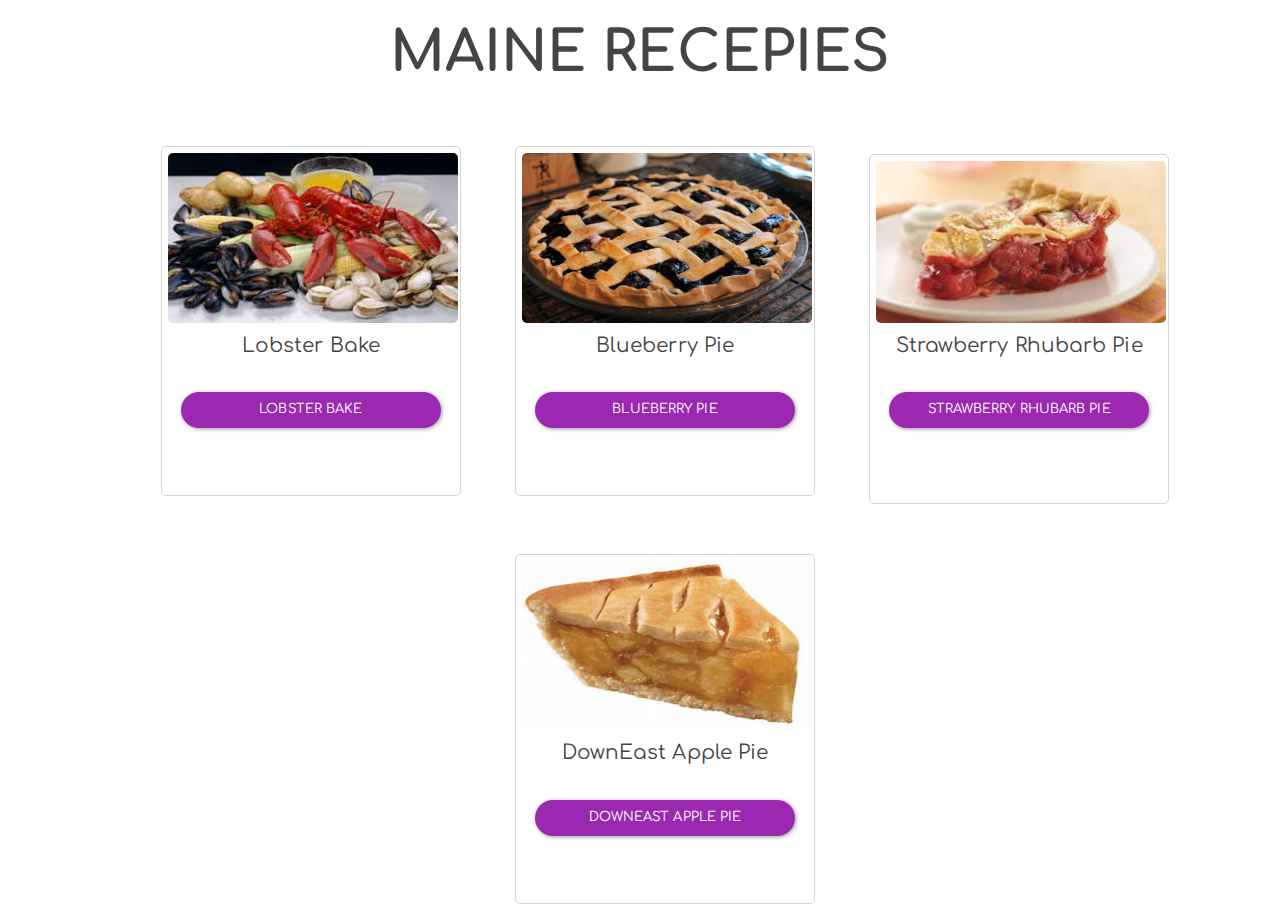
<file: index.html>
<!DOCTYPE html>
<html>
	<head>
		<title>Maine Recepies</title>
		<link rel="icon" href="favicon.ico"> 
<!-- content -->
<link rel="stylesheet" type="text/css" href="lb.css">
<link rel="stylesheet" type="text/css" href="blp.css">
<link rel="stylesheet" type="text/css" href="shp.css">
<link rel="stylesheet" type="text/css" href="deap.css">
		<!-- end content -->
		<style>
		@import url('https://fonts.googleapis.com/css?family=Comfortaa');
		</style>
		<!--start bootsrap css-->
		<link rel="stylesheet" href="bootstrap.min.css" crossorigin="anonymous">
		<!--  end boostrap css-->
		<link rel="stylesheet" type="text/css" href="style.css">
	</head>
	<body>
		<!-- start boostrap js -->
		<script src="https://code.jquery.com/jquery-3.3.1.slim.min.js" integrity="sha384-q8i/X+965DzO0rT7abK41JStQIAqVgRVzpbzo5smXKp4YfRvH+8abtTE1Pi6jizo" crossorigin="anonymous"></script>
		<script src="https://cdnjs.cloudflare.com/ajax/libs/popper.js/1.14.3/umd/popper.min.js" integrity="sha384-ZMP7rVo3mIykV+2+9J3UJ46jBk0WLaUAdn689aCwoqbBJiSnjAK/l8WvCWPIPm49" crossorigin="anonymous"></script>
		<script src="https://stackpath.bootstrapcdn.com/bootstrap/4.1.1/js/bootstrap.min.js" integrity="sha384-smHYKdLADwkXOn1EmN1qk/HfnUcbVRZyYmZ4qpPea6sjB/pTJ0euyQp0Mk8ck+5T" crossorigin="anonymous"></script>
		<!-- end boostrap css -->

		<!-- content -->
				<div id="lb" style="display:none">
					<header>
						<h1>Lobster Bake</h1>
					</header>
					<br>
					<h2>Ingredients</h2>
					<div class="jumbotron">
					<ul>
						<li>15 pounds of seaweed (your fish person can get you some)</li>
						<li>16 (1 1/2 pound) lobsters</li>
						<li>16 ears corn, shucked</li>
						<li>5 pounds red potatoes, parboiled halfway in salted water</li>
						<li>10 pounds soft shell clams</li>
						<li>1 (750 ml) bottle white wine, preferably a Chardonnay</li>
						<li>2 yards of wet burlap or canvas (easy to find at a fabric store)</li>
						<li>Special equipment: #3 galvanized wash tub (easy to find at a local hardware store)</li>
					</ul>
				</div>
					<h2>Directions</h2>
					<p>
						Start the fire 1 hour in advance, making sure the coals are white hot before you begin cooking.
						Add several rocks or flat cinder blocks to surround the fire and make sure they
						are positioned to hold the tub up at least 4 inches over the hot coals.
						Spread 1/2 of the seaweed on the bottom of the tub to protect the lobsters from burning.
						Place lobsters on top of seaweed.
						Place the corn on top of the lobster, and the potatoes on top of the corn.
						Arrange the raw clams on top of the vegetables and top with the remaining seaweed.
						Pour the wine into the tub.
						Place the wet burlap or canvas over the food and tuck the edges into the tub to retain the steam inside.
						Place the tub on top of the rocks & hot coals. Every 15 minutes, moisten the burlap with water.
						Cook for about 45 minutes. Remove the tub from the hot coals and allow to stand for 15 minutes.
						Carefully remove the hot burlap and seaweed with fire resistant gloves. Discard the seaweed. Remove
						the rest of the contents with gloves or tongs.
						Serve the lobster bake strewn out on newspapers, or lined vinyl
						tablecloth, with melted butter, empty buckets for shells, lobster
						crackers & picks, bibs & lots of napkins, and favorite spices as condiments.
						Gather your family and friends and enjoy your authentic DownEast Lobster Bake.
					</p>

					<button class="btn btn-info" onclick="document.getElementById('lb').hide()">Back to homepage</button>
				</div>


				<div style="display:none" id="blp">
					<header>
						<h1>Blueberry Pie</h1>
					</header>
					<br>
					<h2>Ingredients</h2>
					<h3>Pastry </h3>
					<div class="jumbotron">
					<ul>

						<li>2 cups Gold Medal™ all-purpose flour</li>

						<li>1 teaspoon salt</li>

						<li>2/3 cup plus 2 tablespoons shortening</li>

						<li>4 to 6 tablespoons cold water</li>
					</ul>

					<h3>Filling</h3>
					<ul>
						<li>3/4 cup sugar</li>

						<li>1/2 cup Gold Medal™ all-purpose flour</li>

						<li>1/2 teaspoon ground cinnamon, if desired</li>

						<li>6 cups blueberries</li>

						<li>1 tablespoon lemon juice</li>

						<li>1 tablespoon butter or margarine, if desired</li>
					</ul>
				</div>
					<h2>Steps</h2>
					<p>
						1 In medium bowl, mix 2 cups flour and the salt. Cut in shortening, using pastry blender (or pulling 2 table knives through ingredients in opposite directions), until particles are size of small peas. Sprinkle with cold water, 1 tablespoon at a time, tossing with fork until all flour is moistened and pastry almost cleans side of bowl (1 to 2 teaspoons more water can be added if necessary).
						2 Gather pastry into a ball. Divide in half; shape into 2 flattened rounds on lightly floured surface. Wrap in plastic wrap; refrigerate about 45 minutes or until dough is firm and cold, yet pliable. This allows the shortening to become slightly firm, which helps make the baked pastry more flaky. If refrigerated longer, let pastry soften slightly before rolling.
						3 Heat oven to 425°F. With floured rolling pin, roll one round into round 2 inches larger than upside-down 9-inch glass pie plate. Fold pastry into fourths; place in pie plate. Unfold and ease into plate, pressing firmly against bottom and side.
						4 In large bowl, mix sugar, 1/2 cup flour and the cinnamon. Stir in blueberries. Spoon into pastry-lined pie plate. Sprinkle any remaining sugar mixture over blueberry mixture. Sprinkle with lemon juice. Cut butter into small pieces; sprinkle over blueberries. Cover with top pastry that has slits cut in it; seal and flute. Cover edge with 2- to 3-inch strip of foil to prevent excessive browning.
					5 Bake 35 to 45 minutes or until crust is golden brown and juice begins to bubble through slits in crust, removing foil for last 15 minutes of baking. Cool on cooling rack at least 2 hours.</p>
					<button class="btn btn-info" onclick="document.getElementById('blp').hide()">Back to homepage</button>
				</div>

				<div style="display:none" id="shp">
					<header>
						<h1>Stawberry Rhubarb Pie</h1>
					</header>
					<h2>Ingredients</h2>
					<div class="jumbotron">
					<ul>
						<li>Pie Filling</li>
						<li>2 cups of rhubarb, outer, stringy layer removed completely, and chopped into ½" chunks</li>
						<li>4 cups of fresh strawberries, hulled and halved if they are small, quartered if they're large</li>
						<li>¾ cup granulated sugar</li>
						<li>¼ cup brown sugar</li>
						<li>4 tablespoons minute tapioca</li>
						<li>¼ cup orange juice</li>
						<li>2 tablespoons butter, cubed small</li>
						<li>1 egg white beaten with 1 teaspoon of water</li>
						<li>Large granule sugar</li>
						<li>Use Pillsbury ready-made pie crusts</li>
					</ul>
				</div>
					<h2>Directions</h2>
					<p>
						Preheat the oven to 400 degrees. Combine the rhubarb, strawberries, sugars, tapioca and orange juice in a large bowl. Set aside.
						Place prepared pie crust in a 9-inch pie dish. Pour the strawberry rhubarb filling into the pie crust. Dot the top of the pie mixture with the cubed butter. Brush edges of pie crust with egg white wash. Place the other piece of dough over filling. Crimp to seal edges and cut decorative slits into the top of the pie crust.
						Brush with egg white wash. Cover the crust with aluminum foil. Place on the middle rack of the oven. This pie may bubble over, so take care to use a sheet of aluminum foil under it to catch drips. Bake at 400 degrees F for 50 minutes, or until the pie is golden brown and juices are bubbling. Remove foil last 10 minutes to brown edges if needed. Remove from oven and immediately sprinkle liberally with sugar.
						Cool on a wire rack for 90 minutes to 2 hours. Serve with fresh whipped cream or vanilla ice cream!
					</p>
					<button class="btn btn-info" onclick="document.getElementById('shp').hide()">Back to homepage</button>
				</div>

				<div style="display:none" id="deap">
					<header>
						<h1>DownEast Apple Pie</h1>
						<br>

					</header>
					<h2>Ingredients</h2>
					<ul>
						<div class="jumbotron">
							<br>
							<li>
								Pie Crusts
								Use Pillsbury ready-made pie
								crusts or your favorite scratch pie crust recipe
								Pie Filling.  For the perfect
								texture and taste, mix 5 tender-tart apples,
								such as Golden Delicious, with 5 firm-sweet ones,
								like Granny Smith. The tender apples cook down
								and create a sort of thick sauce, in which the
								firmer slices are suspended.
							</li>
							<li>5 large Golden Delicious apples peeled, cored, and cut into 1/2-inch-thick wedges</li>
							<li>5 large Granny Smith apples, peeled, cored, and cut into 1/2-inch-thick wedges</li>
							<li>½ cup granulated sugar</li>
							<li>4 tablespoons firmly packed light-brown sugar</li>
							<li>1 ½ tablespoons freshly squeezed lemon juice</li>
							<li>½ teaspoon ground cinnamon</li>
							<li>¼ teaspoon nutmeg</li>
							<li>½ teaspoon kosher salt</li>
							<li>3 tablespoons butter
								<li>2 tablespoons Arrowroot powder or cornstarch</li>
								<li>Milk to brush on to the top crust</li>
							</div>
						</ul>
						<h2>Directions</h2>
						<p>
							Preheat oven to 425°
							Set one rack to the lowest position. Meanwhile, prepare the filling: In a large microwave proof bowl, stir apples with sugar, brown sugar, lemon juice, cinnamon, nutmeg and salt. Cook on high for 4 (or 5) minutes in the microwave, stirring gently every few minutes, until apples just begin to turn tender.
							Remove apples from the microwave, stir in Arrowroot (or cornstarch).  Place the bowl in your fridge to cool to room temperature - 15 minutes.
							Remove apples from the fridge and use a spatula to transfer them, with any juices, into a 9-inch deep-dish pie plate that has been lined with your prepared crust. Dot the top of the apple mixture with butter. Transfer the second prepared pie crust on top of the pie. Using a sharp knife, make three slashes in the crust to let steam escape. Fold the bottom crust up over the top crust and crimp to seal. Brush crust all over lightly with milk and sprinkle with 1 tablespoon of sugar.
							Protect the crimped edge from overbrowning with foil strips.
							Put the pie on a baking sheet and bake it at 425 F for 40 minutes. Reduce the heat to 325 and bake about 20 minutes longer. Remove the foil strips the last 10 minutes to brown. You will know when the pie is done when it starts to bubble through the vents and turns golden brown. Let cool on a rack for at least 45 minutes before serving.
						</p>
						<button class="btn btn-info" onclick="document.getElementById('deap').hide()">Back to homepage</button>
				</div>
				<!-- end content -->

<div align="center" id="body">
	<center>
		<script src="script.js"></script>
		<h1>Maine Recepies</h1>
	</center>
		<div class="card">
			<img class="card-img-top" src="lb.jpg" alt="Card image cap">
			<div class="card-body">
				<h5 class="card-title">Lobster Bake</h5>
				<br>
				<button onclick="document.getElementById('lb').show()" class="btn btn-info">Lobster Bake</button>
			</div>
		</div>


		<div class="card">
			<img class="card-img-top" src="blp.jpg" alt="Card image cap">
			<div class="card-body">
				<h5 class="card-title">Blueberry Pie</h5>
				<br>
				<button class="btn btn-info" onclick="document.getElementById('blp').show()">Blueberry pie</button>
			</div>
		</div>


		<div class="card">
			<img class="card-img-top" src="shp.jpg" alt="Card image cap">
			<div class="card-body">
				<h5 class="card-title">Strawberry Rhubarb Pie</h5>
				<br>
				<button class="btn btn-info" onclick="document.getElementById('shp').show()">Strawberry Rhubarb Pie</button>
			</div>
		</div>

				<div class="card">
			<img class="card-img-top" src="deapi.jpg" alt="Card image cap">
			<div class="card-body">
				<h5 class="card-title">DownEast Apple Pie</h5>
				<br>
				<button class="btn btn-info" onclick="document.getElementById('shp').show()">DownEast Apple Pie</button>
			</div>
		</div>
		<div>
	</body>
</html>
</file>
<file: lb.css>
p {
	font-family: 'Comfortaa', cursive;
	display: flex;
	justify-content: center;
	padding-right: 50px;
	padding-left: 50px;
}

h1 {
	text-transform: uppercase;
	font-family: 'Comfortaa', cursive;
	display: flex;
	justify-content: center;
}

h2 {
	font-family: 'Comfortaa', cursive;
	display: flex;
	justify-content: center;
}

header {
	width: 100%;
	height: 200px;
	background-image: url("lobster.jpg");
	background-size: cover;
}
</file>
<file: blp.css>
p {
	font-family: 'Comfortaa', cursive;
	display: flex;
	justify-content: center;
	padding-right: 50px;
	padding-left: 50px;
}

li {
	font-family: 'Comfortaa', cursive;
	display: flex;
	justify-content: center;
	padding-right: 50px;
	padding-left: 50px;
}


h1 {
	text-transform: uppercase;
	font-family: 'Comfortaa', cursive;
	color: white;
	display: flex;
	justify-content: center;
}

h2 {
	font-family: 'Comfortaa', cursive;
	display: flex;
	justify-content: center;
}

h3 {
	font-family: 'Comfortaa', cursive;
	display: flex;
	justify-content: center;
}

header {
	width: 100%;
	height: 200px;
	background-image: url("blp.jpg");
	background-size: cover;
}
</file>
<file: shp.css>
p {
	font-family: 'Comfortaa', cursive;
	display: flex;
	justify-content: center;
	padding-right: 50px;
	padding-left: 50px;
}

ul {
	font-family: 'Comfortaa', cursive;
	display: flex;
	justify-content: center;
	padding-right: 50px;
	padding-left: 50px;
}

h1 {
	text-transform: uppercase;
	font-family: 'Comfortaa', cursive;
	display: flex;
	justify-content: center;
}

h2 {
	font-family: 'Comfortaa', cursive;
	display: flex;
	justify-content: center;
}

h3 {
	font-family: 'Comfortaa', cursive;
	display: flex;
	justify-content: center;
}

header {
	width: 100%;
	height: 200px;
	background-image: url("shpb.jpg");
	background-size: cover;
}
</file>
<file: deap.css>
p {
	font-family: 'Comfortaa', cursive;
	display: flex;
	justify-content: center;
	padding-right: 50px;
	padding-left: 50px;
}

li {
	font-family: 'Comfortaa', cursive;
	display: flex;
	justify-content: center;
	padding-right: 50px;
	padding-left: 50px;
}

h1 {
	text-transform: uppercase;
	font-family: 'Comfortaa', cursive;
	display: flex;
	justify-content: center;
}

h2 {
	font-family: 'Comfortaa', cursive;
	display: flex;
	justify-content: center;
}

h3 {
	font-family: 'Comfortaa', cursive;
	display: flex;
	justify-content: center;
}

header {
	width: 100%;
	height: 200px;
	background-image: url("deapb.jpg");
	background-size: cover;
}
</file>
<file: style.css>
p {
	font-family: 'Comfortaa', cursive;
	display: flex;
	justify-content: center;
	padding-right: 50px;
	padding-left: 50px;
}

h1 {
	text-transform: uppercase;
	font-family: 'Comfortaa', cursive;
	display: flex;
	justify-content: center;
	font-weight: bold;
}

h2 {
	font-family: 'Comfortaa', cursive;
	display: flex;
	justify-content: center;
}

h5 {
	display: flex;
	justify-content: center;
	font-family: 'Comfortaa', cursive;
}

body {
	font-family: 'Comfortaa', cursive;
}

img {
	display: block;
	margin-left: auto;
	margin-right: auto;
	width: 290px;
	height: auto;
	max-width: 290px;
	max-height: 170px;
	border-radius: 5px;
}

.card {
	display: inline-block;
	text-align: center;
	margin-left: 50px;	margin-top: 50px;
 	border: 1px solid lightgray;
	border-radius: 5px;
	user-select: none;
	padding: 6px;
	width: 300px;
	height: 350px;
}

.btn-info {
	border-radius: 300px;
	display: block;
	margin-left: auto;
	margin-right: auto;
	width: 260px;
}
</file>
